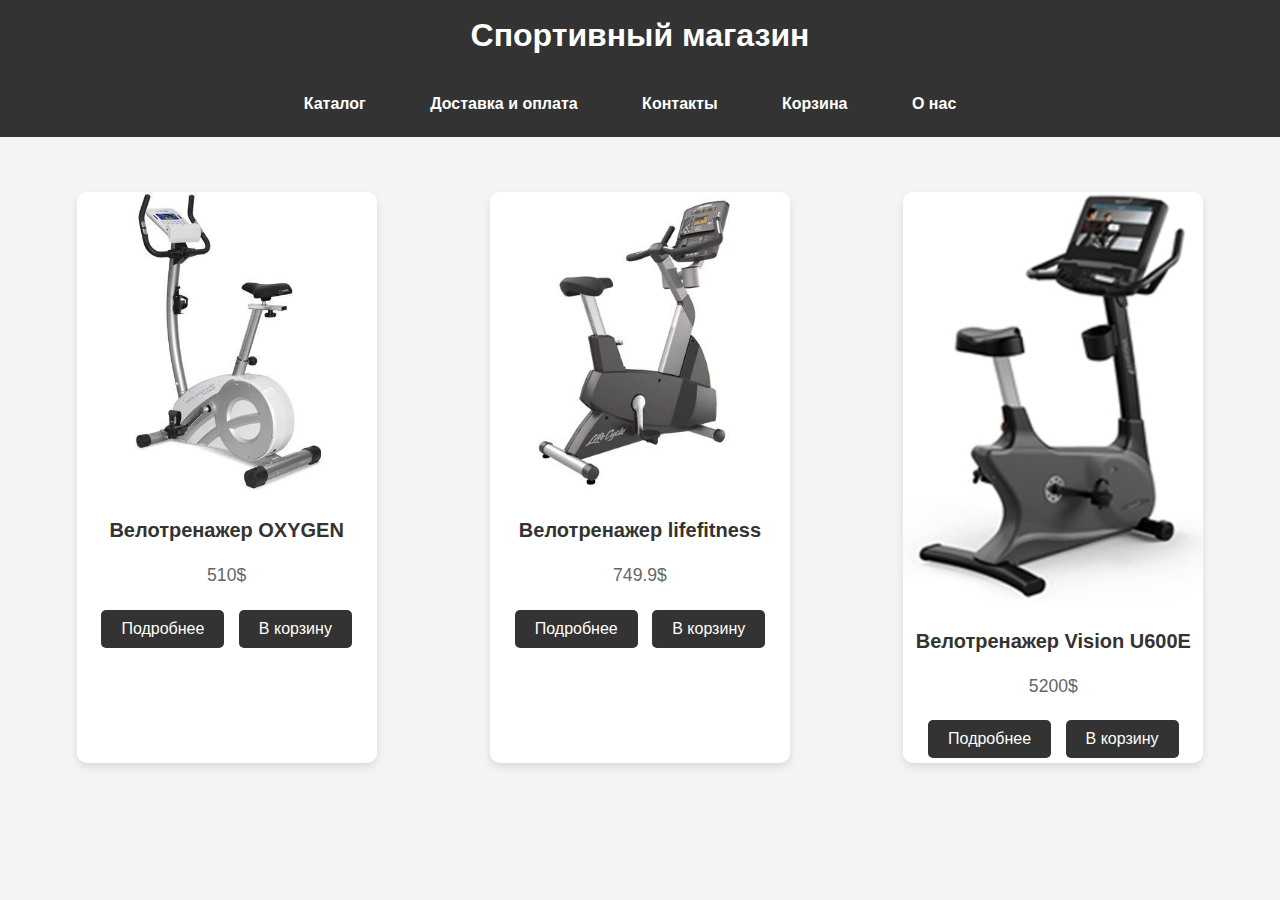
<file: index.html>
<!DOCTYPE html>
<html lang="ru">
<head>
    <meta charset="UTF-8">
    <meta name="viewport" content="width=device-width, initial-scale=1.0">
    <link rel="stylesheet" href="/style.css">
    <title>Спортивный магазин</title>
</head>
<body>
    <header>
        <nav>
            <h1>Спортивный магазин</h1>
            <script>
                document.addEventListener("DOMContentLoaded", () => {
                    const cartButtons = document.querySelectorAll(".cart");
            
                    cartButtons.forEach(button => {
                        button.addEventListener("click", (event) => {
                            const product = event.target.closest(".product");
                            const title = product.querySelector("h3").textContent;
                            const price = product.querySelector("p").textContent;
                            const image = product.querySelector("img").getAttribute("src");
            
                            const cart = JSON.parse(localStorage.getItem("cart")) || [];
            
                            cart.push({ title, price, image });
                            localStorage.setItem("cart", JSON.stringify(cart));
            
                            alert(`${title} добавлен в корзину!`);
                        });
                    });
                });
            </script>
            
            <ul>
                <li>
                    <a href="#">Каталог</a>
                    <ul>
                        <li><a href="/beg.html">Беговые дорожки</a></li>
                        <li><a href="/index.html">Велотренажеры</a></li>
                        <li><a href="/gant.html">Гантели</a></li>
                    </ul>
                </li>
                <li><a href="/delivery.html">Доставка и оплата</a></li>
                <li><a href="/contacts.html">Контакты</a></li>
                <li><a href="/cart.html">Корзина</a></li>
                <li><a href="/aboutus.html">О нас</a></li>
            </ul>
        </nav>
    </header>

    <section class="products">
        <div class="product">
            <img src="/6138119775.jpg" alt="">
            <h3>Велотренажер OXYGEN</h3>
            <p>510$</p>
            <button class="details">Подробнее</button>
            <button class="cart">В корзину</button>
        </div>
        <div class="product">
            <img src="/$_1.jpg" alt="">
            <h3>Велотренажер lifefitness</h3>
            <p>749.9$</p>
            <button class="details">Подробнее</button>
            <button class="cart">В корзину</button>
        </div>
        <div class="product">
            <img src="/1332403_77931_enjpg.jpg" alt="Товар 3">
            <h3>Велотренажер Vision U600E</h3>
            <p>5200$</p>
            <button class="details">Подробнее</button>
            <button class="cart">В корзину</button>
        </div>
        
    </section>
</body>
</html>
</file>
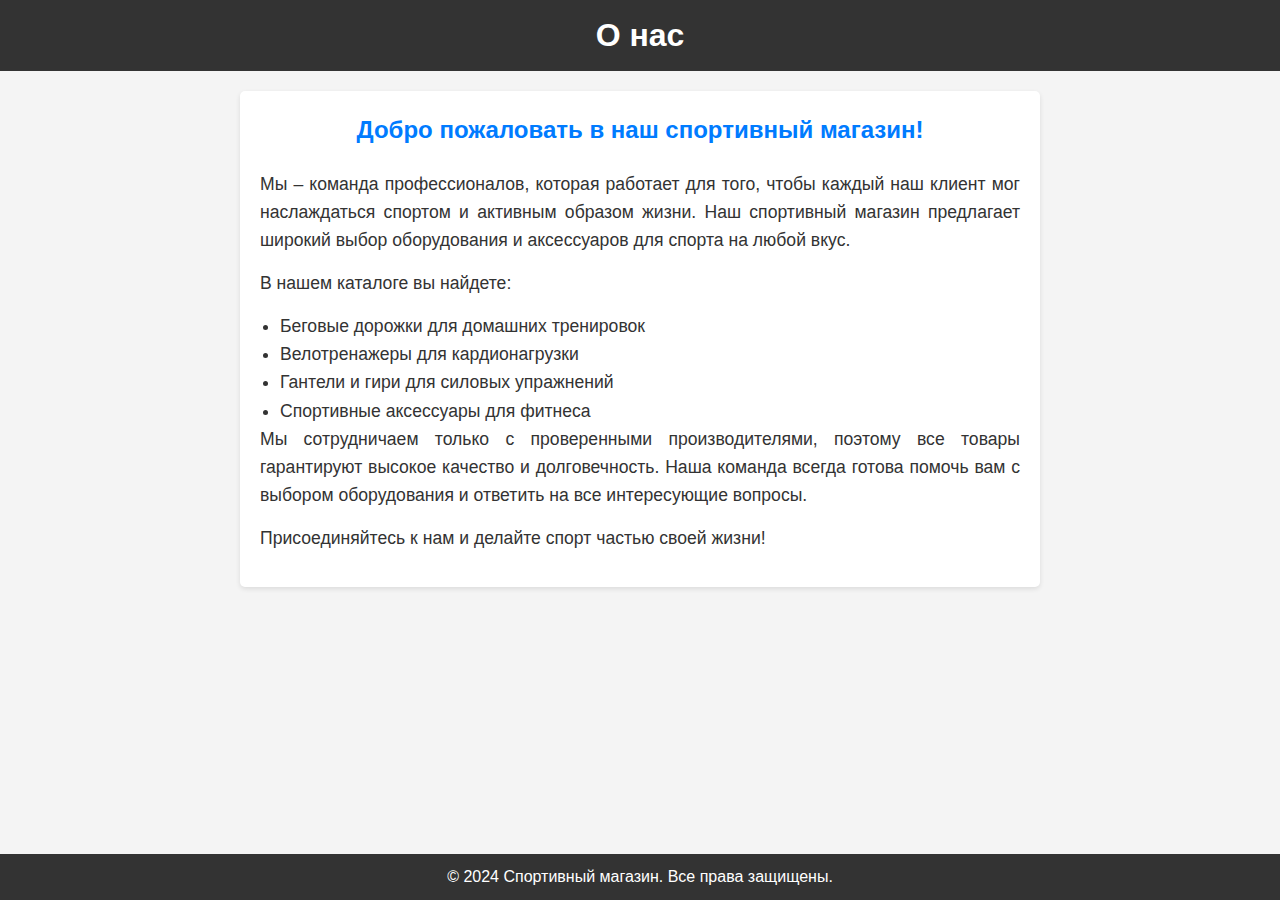
<file: aboutus.html>
<!DOCTYPE html>
<html lang="ru">
<head>
    <meta charset="UTF-8">
    <meta name="viewport" content="width=device-width, initial-scale=1.0">
    <title>О нас</title>
    <style>
        * {
            margin: 0;
            padding: 0;
            box-sizing: border-box;
        }

        body {
            font-family: Arial, sans-serif;
            background-color: #f4f4f4;
            line-height: 1.6;
            color: #333;
        }

        header {
            background-color: #333;
            color: white;
            padding: 10px 20px;
            text-align: center;
        }

        header h1 {
            margin: 0;
        }

        main {
            max-width: 800px;
            margin: 20px auto;
            background: white;
            padding: 20px;
            border-radius: 5px;
            box-shadow: 0 2px 5px rgba(0, 0, 0, 0.1);
        }

        main h2 {
            margin-bottom: 20px;
            color: #007bff;
            text-align: center;
        }

        main p {
            margin-bottom: 15px;
            font-size: 1.1em;
            text-align: justify;
        }

        main ul {
            list-style: disc;
            margin-left: 20px;
            font-size: 1.1em;
        }

        footer {
            background-color: #333;
            color: white;
            text-align: center;
            padding: 10px;
            position: fixed;
            bottom: 0;
            width: 100%;
        }

        /* Адаптивный дизайн */
        @media (max-width: 768px) {
            main {
                margin: 10px;
                padding: 15px;
            }

            header h1 {
                font-size: 1.5em;
            }
        }

        @media (max-width: 480px) {
            header h1 {
                font-size: 1.2em;
            }

            main p, main ul {
                font-size: 1em;
            }
        }
    </style>
</head>
<body>
    <header>
        <h1>О нас</h1>
    </header>

    <main>
        <h2>Добро пожаловать в наш спортивный магазин!</h2>
        <p>
            Мы – команда профессионалов, которая работает для того, чтобы каждый наш клиент мог наслаждаться спортом и активным образом жизни. Наш спортивный магазин предлагает широкий выбор оборудования и аксессуаров для спорта на любой вкус.
        </p>
        <p>
            В нашем каталоге вы найдете:
        </p>
        <ul>
            <li>Беговые дорожки для домашних тренировок</li>
            <li>Велотренажеры для кардионагрузки</li>
            <li>Гантели и гири для силовых упражнений</li>
            <li>Спортивные аксессуары для фитнеса</li>
        </ul>
        <p>
            Мы сотрудничаем только с проверенными производителями, поэтому все товары гарантируют высокое качество и долговечность. Наша команда всегда готова помочь вам с выбором оборудования и ответить на все интересующие вопросы.
        </p>
        <p>
            Присоединяйтесь к нам и делайте спорт частью своей жизни!
        </p>
    </main>

    <footer>
        &copy; 2024 Спортивный магазин. Все права защищены.
    </footer>
</body>
</html>
</file>
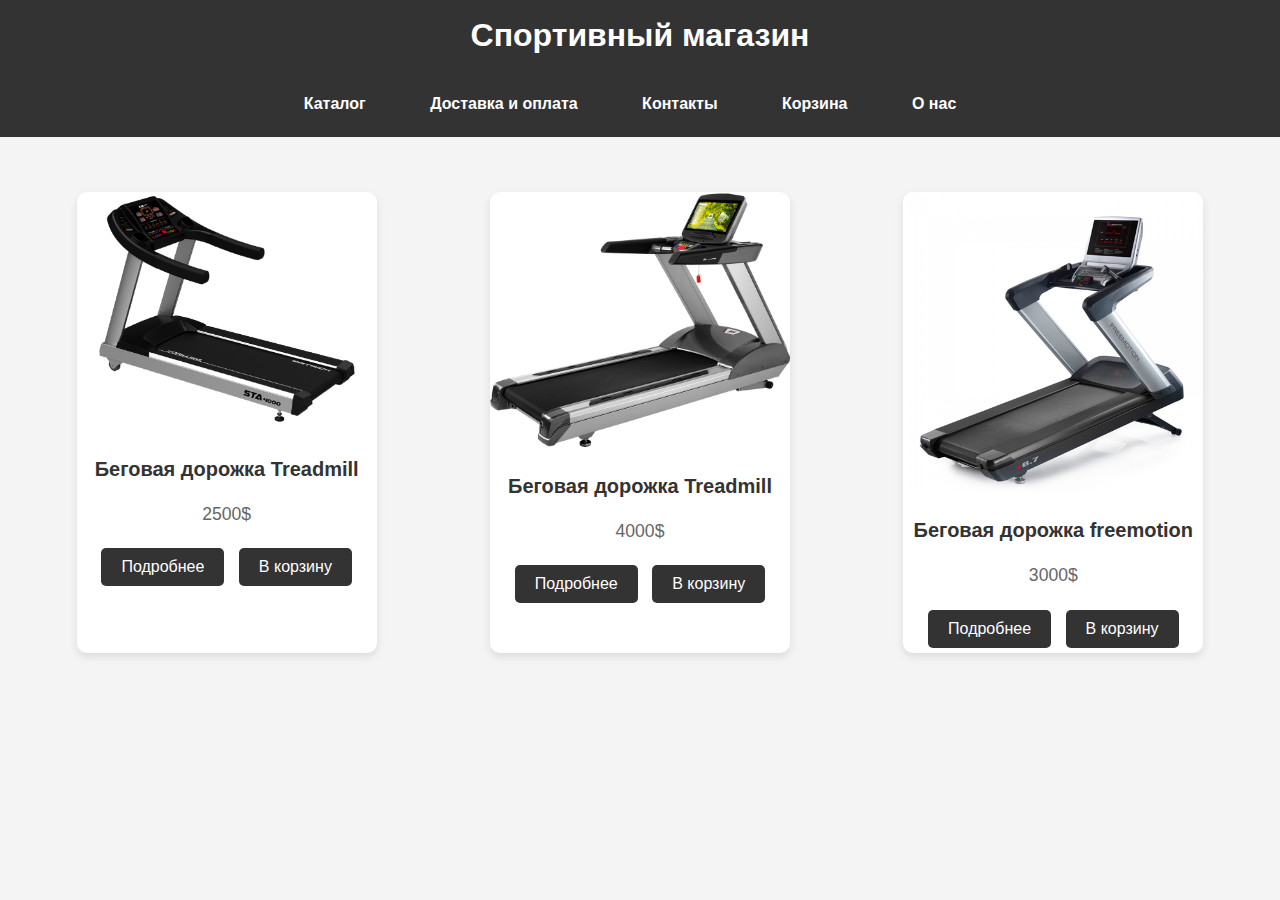
<file: beg.html>
<!DOCTYPE html>
<html lang="ru">
<head>
    <meta charset="UTF-8">
    <meta name="viewport" content="width=device-width, initial-scale=1.0">
    <link rel="stylesheet" href="/style.css">
    <title>Спортивный магазин</title>
</head>
<body>
    <header>
        <nav>
            <h1>Спортивный магазин</h1>
            <script>
                document.addEventListener("DOMContentLoaded", () => {
                    const cartButtons = document.querySelectorAll(".cart");
            
                    cartButtons.forEach(button => {
                        button.addEventListener("click", (event) => {
                            const product = event.target.closest(".product");
                            const title = product.querySelector("h3").textContent;
                            const price = product.querySelector("p").textContent;
                            const image = product.querySelector("img").getAttribute("src");
            
                            const cart = JSON.parse(localStorage.getItem("cart")) || [];
            
                            cart.push({ title, price, image });
                            localStorage.setItem("cart", JSON.stringify(cart));
            
                            alert(`${title} добавлен в корзину!`);
                        });
                    });
                });
            </script>
            
            <ul>
                <li>
                    <a href="#">Каталог</a>
                    <ul>
                        <li><a href="/beg.html">Беговые дорожки</a></li>
                        <li><a href="/index.html">Велотренажеры</a></li>
                        <li><a href="/gant.html">Гантели</a></li>
                    </ul>
                </li>
                <li><a href="/delivery.html">Доставка и оплата</a></li>
                <li><a href="/contacts.html">Контакты</a></li>
                <li><a href="/cart.html">Корзина</a></li>
                <li><a href="/aboutus.html">О нас</a></li>
            </ul>
        </nav>
    </header>

    <section class="products">
        <div class="product">
            <img src="/treadmill_PNG25.png" alt="">
            <h3>Беговая дорожка Treadmill</h3>
            <p>2500$</p>
            <button class="details">Подробнее</button>
            <button class="cart">В корзину</button>
        </div>
        <div class="product">
            <img src="/treadmill_PNG106.png" alt="">
            <h3>Беговая дорожка Treadmill</h3>
            <p>4000$</p>
            <button class="details">Подробнее</button>
            <button class="cart">В корзину</button>
        </div>
        <div class="product">
            <img src="/freemotion_vmtl29814_2.png" alt="Товар 3">
            <h3>Беговая дорожка freemotion</h3>
            <p>3000$</p>
            <button class="details">Подробнее</button>
            <button class="cart">В корзину</button>
        </div>
        
    </section>
</body>
</html>
</file>
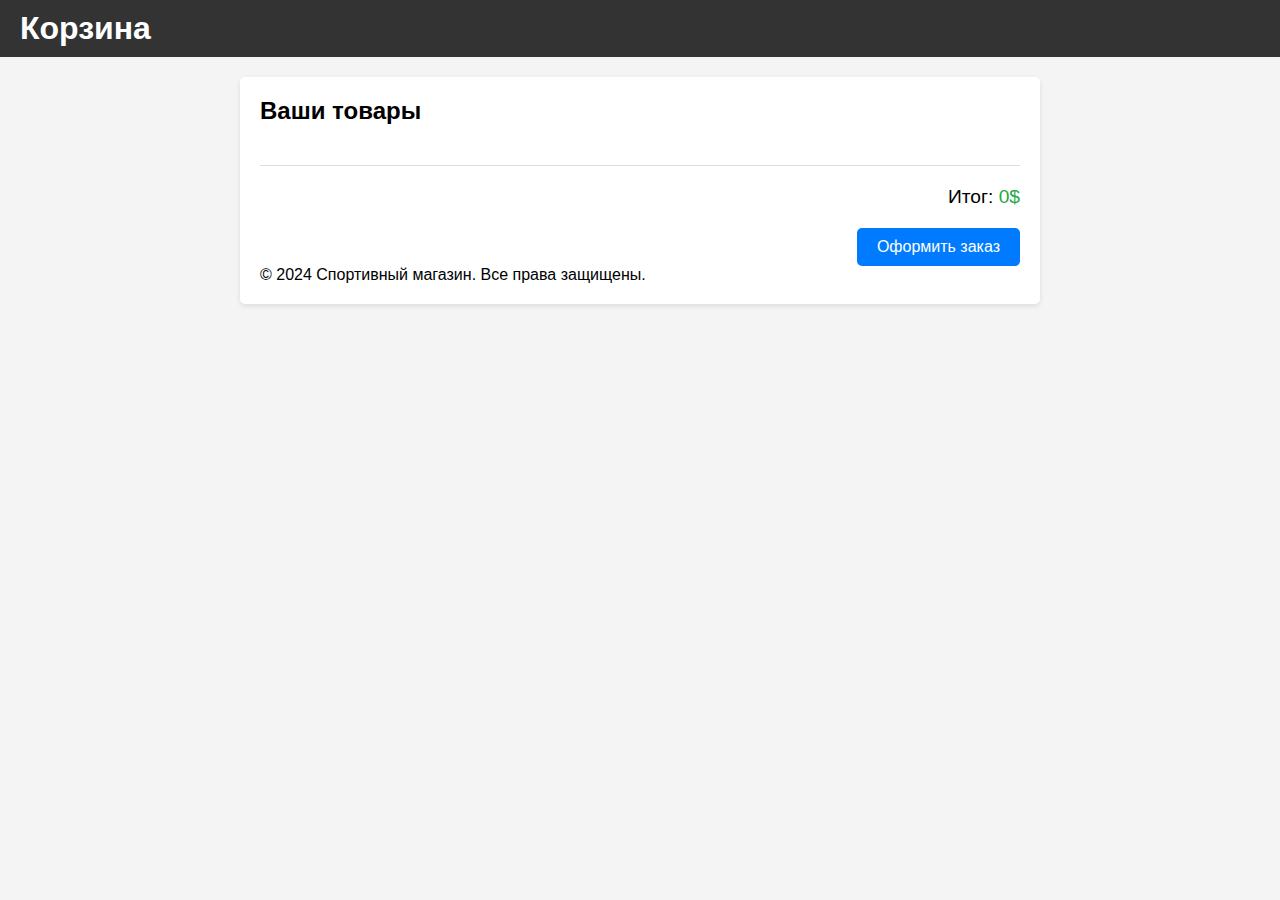
<file: cart.html>
<!DOCTYPE html>
<html lang="ru">
<head>
    <meta charset="UTF-8">
    <meta name="viewport" content="width=device-width, initial-scale=1.0">
    <title>Корзина</title>
    <style>
        * {
            margin: 0;
            padding: 0;
            box-sizing: border-box;
        }

        body {
            font-family: Arial, sans-serif;
            background-color: #f4f4f4;
        }

        header {
            background-color: #333;
            color: white;
            padding: 10px 20px;
        }

        header h1 {
            margin: 0;
        }

        .cart {
            max-width: 800px;
            margin: 20px auto;
            background: white;
            padding: 20px;
            border-radius: 5px;
            box-shadow: 0 2px 5px rgba(0, 0, 0, 0.1);
        }

        .cart h2 {
            margin-bottom: 20px;
        }

        .cart-item {
            display: flex;
            justify-content: space-between;
            align-items: center;
            padding: 10px 0;
            border-bottom: 1px solid #ddd;
        }

        .cart-item:last-child {
            border-bottom: none;
        }

        .cart-item img {
            width: 80px;
            height: 80px;
            object-fit: cover;
            border-radius: 5px;
        }

        .cart-item-details {
            flex-grow: 1;
            margin-left: 20px;
        }

        .cart-item-title {
            font-size: 1.1em;
            margin-bottom: 5px;
        }

        .cart-item-price {
            color: #28a745;
        }

        .cart-item-actions button {
            padding: 5px 10px;
            border: none;
            border-radius: 5px;
            cursor: pointer;
        }

        .cart-item-actions .remove {
            background-color: #dc3545;
            color: white;
        }

        .cart-total {
            text-align: right;
            font-size: 1.2em;
            margin-top: 20px;
        }

        .cart-total span {
            color: #28a745;
        }

        .checkout {
            margin-top: 20px;
            text-align: right;
        }

        .checkout button {
            background-color: #007bff;
            color: white;
            padding: 10px 20px;
            border: none;
            border-radius: 5px;
            cursor: pointer;
            font-size: 1em;
        }
        @media (max-width: 768px) {
            .cart {
                margin: 10px;
                padding: 10px;
            }

            .cart-item {
                flex-direction: column;
                align-items: flex-start;
            }

            .cart-item img {
                width: 100%;
                max-width: 150px;
                height: auto;
                margin-bottom: 10px;
            }

            .cart-item-details {
                margin-left: 0;
                width: 100%;
            }

            .cart-item-quantity {
                margin-top: 5px;
            }

            .cart-total, .checkout {
                text-align: center;
            }
        }

        @media (max-width: 480px) {
            .cart {
                padding: 5px;
            }

            header h1 {
                font-size: 1.5em;
            }

            .cart-item-title {
                font-size: 1em;
            }

            .cart-item-quantity button {
                padding: 5px;
                margin: 0 3px;
            }

            .checkout button {
                width: 100%;
                font-size: 0.9em;
            }
            footer {
            background-color: #333;
            color: white;
            text-align: center;
            padding: 10px;
            position: fixed;
            bottom: 0;
            width: 100%;
        }
        }
    </style>
</head>
<body>
    <header>
        <h1>Корзина</h1>
    </header>

    <div class="cart">
        <h2>Ваши товары</h2>

        <div class="cart-item">
            
            <div class="cart-item-details">
                <script>
                    document.addEventListener("DOMContentLoaded", () => {
                        const cartContainer = document.querySelector(".cart");
                        const cartTotal = document.querySelector(".cart-total span");
                        let total = 0;
                
                        const cart = JSON.parse(localStorage.getItem("cart")) || [];
                
                        cart.forEach(item => {
                            const cartItem = document.createElement("div");
                            cartItem.classList.add("cart-item");
                            cartItem.innerHTML = `
                                <img src="${item.image}" alt="${item.title}">
                                <div class="cart-item-details">
                                    <div class="cart-item-title">${item.title}</div>
                                    <div class="cart-item-price">${item.price}</div>
                                </div>
                                <div class="cart-item-actions">
                                    <button class="remove">Удалить</button>
                                </div>
                            `;
                
                            cartContainer.insertBefore(cartItem, cartTotal.parentElement);
                
                            const price = parseFloat(item.price.replace(/[^0-9.]/g, ""));
                            total += price;
                        });
                
                        cartTotal.textContent = `${total}$`;
                
                        cartContainer.addEventListener("click", (event) => {
                            if (event.target.classList.contains("remove")) {
                                const cartItem = event.target.closest(".cart-item");
                                const title = cartItem.querySelector(".cart-item-title").textContent;
                
                                const newCart = cart.filter(item => item.title !== title);
                                localStorage.setItem("cart", JSON.stringify(newCart));
                
                                cartItem.remove();
                                location.reload(); 
                            }
                        });
                    });
                </script>
                
                
            </div>
            
        </div>
        
        
        

        <div class="cart-total">
            Итог: <span></span>
        </div>

        <div class="checkout">
            <button>Оформить заказ</button>
        </div>

        <footer>
            &copy; 2024 Спортивный магазин. Все права защищены.
        </footer>
    </div>
</body>
</html>
</file>
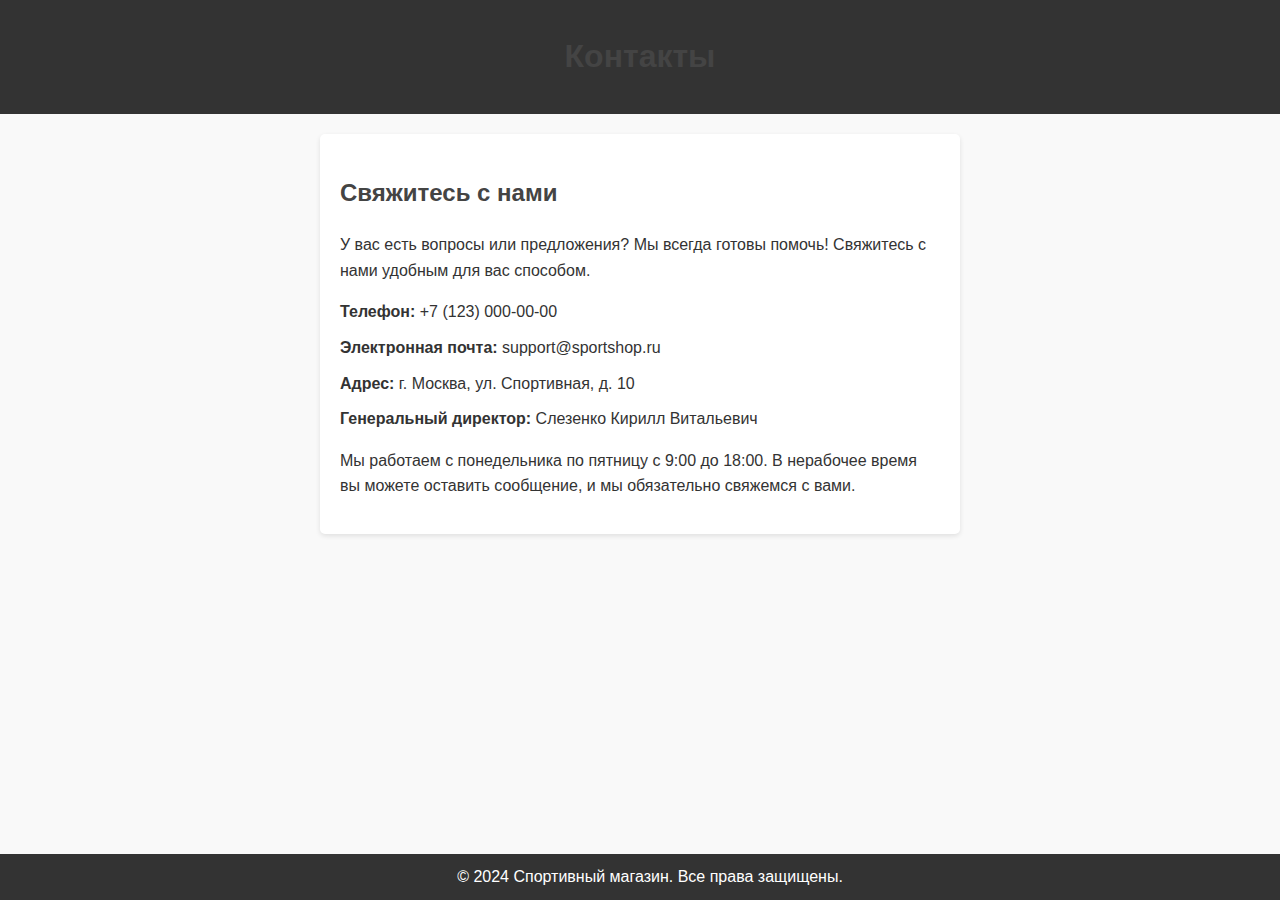
<file: contacts.html>
<!DOCTYPE html>
<html lang="ru">
<head>
    <meta charset="UTF-8">
    <meta name="viewport" content="width=device-width, initial-scale=1.0">
    <title>Контакты</title>
    <style>
        body {
            font-family: Arial, sans-serif;
            line-height: 1.6;
            margin: 0;
            padding: 0;
            background-color: #f9f9f9;
            color: #333;
        }

        header {
            background: #333;
            color: #fff;
            padding: 10px 20px;
            text-align: center;
        }

        main {
            max-width: 600px;
            margin: 20px auto;
            background: #fff;
            padding: 20px;
            border-radius: 5px;
            box-shadow: 0 2px 5px rgba(0, 0, 0, 0.1);
        }

        h1, h2 {
            color: #444;
        }

        p {
            margin-bottom: 15px;
        }

        .contact-info {
            list-style: none;
            padding: 0;
        }

        .contact-info li {
            margin-bottom: 10px;
        }

        .contact-info li span {
            font-weight: bold;
        }
        footer {
            background-color: #333;
            color: white;
            text-align: center;
            padding: 10px;
            position: fixed;
            bottom: 0;
            width: 100%;
        }
        
    </style>
</head>
<body>
    <header>
        <h1>Контакты</h1>
    </header>
    <main>
        <h2>Свяжитесь с нами</h2>
        <p>
            У вас есть вопросы или предложения? Мы всегда готовы помочь! Свяжитесь с нами удобным для вас способом.
        </p>
        <ul class="contact-info">
            <li><span>Телефон:</span> +7 (123) 000-00-00</li>
            <li><span>Электронная почта:</span> support@sportshop.ru</li>
            <li><span>Адрес:</span> г. Москва, ул. Спортивная, д. 10</li>
            <li><span>Генеральный директор:</span> Слезенко Кирилл Витальевич</li>
        </ul>
        <p>
            Мы работаем с понедельника по пятницу с 9:00 до 18:00. В нерабочее время вы можете оставить сообщение, и мы обязательно свяжемся с вами.
        </p>
    </main>
    <footer>
        &copy; 2024 Спортивный магазин. Все права защищены.
    </footer>
</body>
</html>
</file>
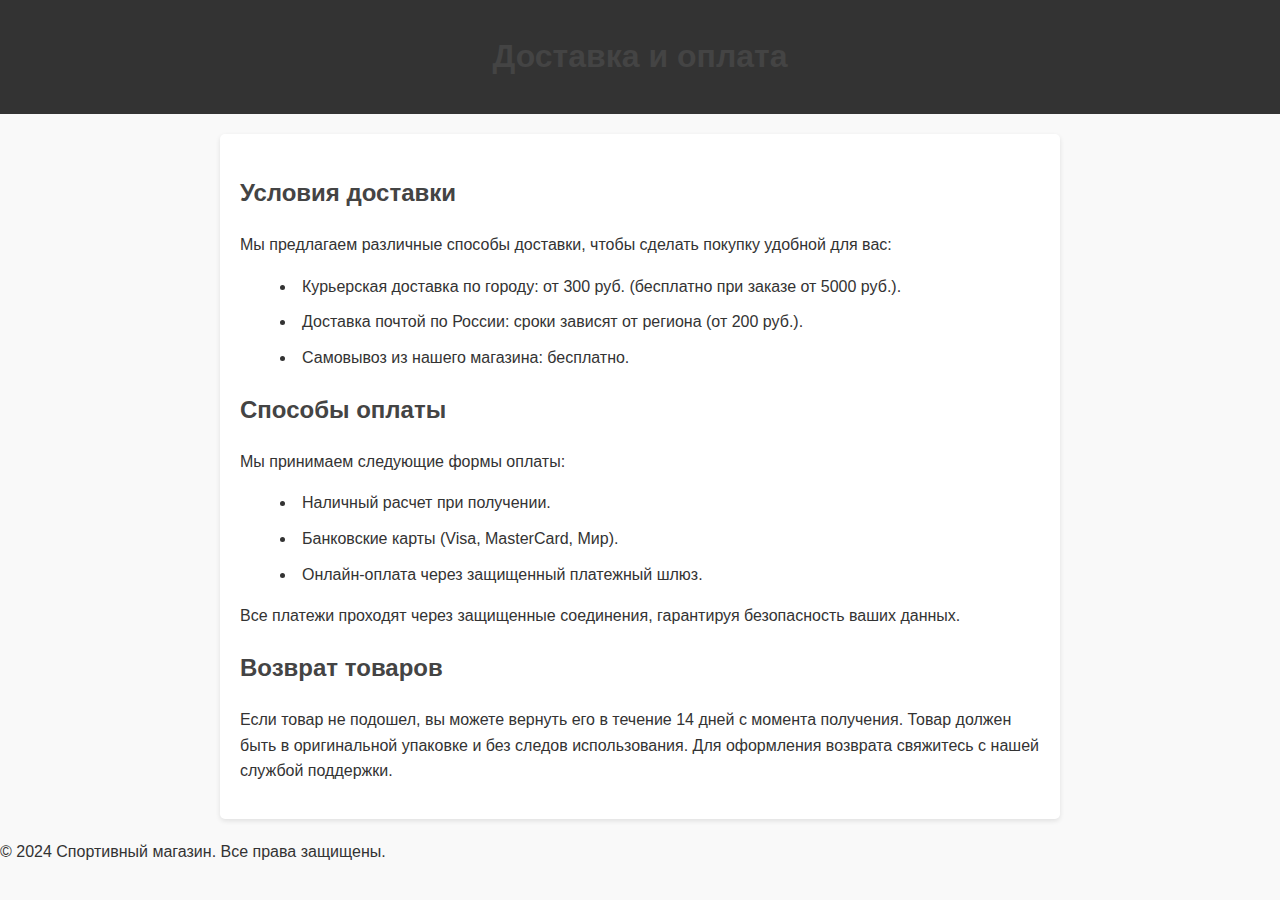
<file: delivery.html>
<!DOCTYPE html>
<html lang="ru">
<head>
    <meta charset="UTF-8">
    <meta name="viewport" content="width=device-width, initial-scale=1.0">
    <title>Доставка и оплата</title>
    <style>
        body {
            font-family: Arial, sans-serif;
            line-height: 1.6;
            margin: 0;
            padding: 0;
            background-color: #f9f9f9;
            color: #333;
        }

        header {
            background: #333;
            color: #fff;
            padding: 10px 20px;
            text-align: center;
        }

        main {
            max-width: 800px;
            margin: 20px auto;
            background: #fff;
            padding: 20px;
            border-radius: 5px;
            box-shadow: 0 2px 5px rgba(0, 0, 0, 0.1);
        }

        h1, h2 {
            color: #444;
        }

        p {
            margin-bottom: 15px;
        }

        ul {
            list-style: disc inside;
            margin-bottom: 15px;
        }

        li {
            margin-bottom: 10px;
        }
        @media (max-width: 768px) {
            .product-card {
                width: calc(50% - 20px);
            }

            header nav ul {
                flex-direction: column;
            }

            header nav ul li {
                margin: 5px 0;
            }
        }

        @media (max-width: 480px) {
            .product-card {
                width: 100%;
            }

            header {
                flex-direction: column;
                text-align: center;
            }
            footer {
            background-color: #333;
            color: white;
            text-align: center;
            padding: 10px;
            position: fixed;
            bottom: 0;
            width: 100%;
        }
        }
    </style>
</head>
<body>
    <header>
        <h1>Доставка и оплата</h1>
    </header>
    <main>
        <h2>Условия доставки</h2>
        <p>
            Мы предлагаем различные способы доставки, чтобы сделать покупку удобной для вас:
        </p>
        <ul>
            <li>Курьерская доставка по городу: от 300 руб. (бесплатно при заказе от 5000 руб.).</li>
            <li>Доставка почтой по России: сроки зависят от региона (от 200 руб.).</li>
            <li>Самовывоз из нашего магазина: бесплатно.</li>
        </ul>
        <h2>Способы оплаты</h2>
        <p>
            Мы принимаем следующие формы оплаты:
        </p>
        <ul>
            <li>Наличный расчет при получении.</li>
            <li>Банковские карты (Visa, MasterCard, Мир).</li>
            <li>Онлайн-оплата через защищенный платежный шлюз.</li>
        </ul>
        <p>
            Все платежи проходят через защищенные соединения, гарантируя безопасность ваших данных.
        </p>
        <h2>Возврат товаров</h2>
        <p>
            Если товар не подошел, вы можете вернуть его в течение 14 дней с момента получения. Товар должен быть в оригинальной упаковке и без следов использования. Для оформления возврата свяжитесь с нашей службой поддержки.
        </p>
    </main>
    <footer>
        &copy; 2024 Спортивный магазин. Все права защищены.
    </footer>
</body>
</html>
</file>
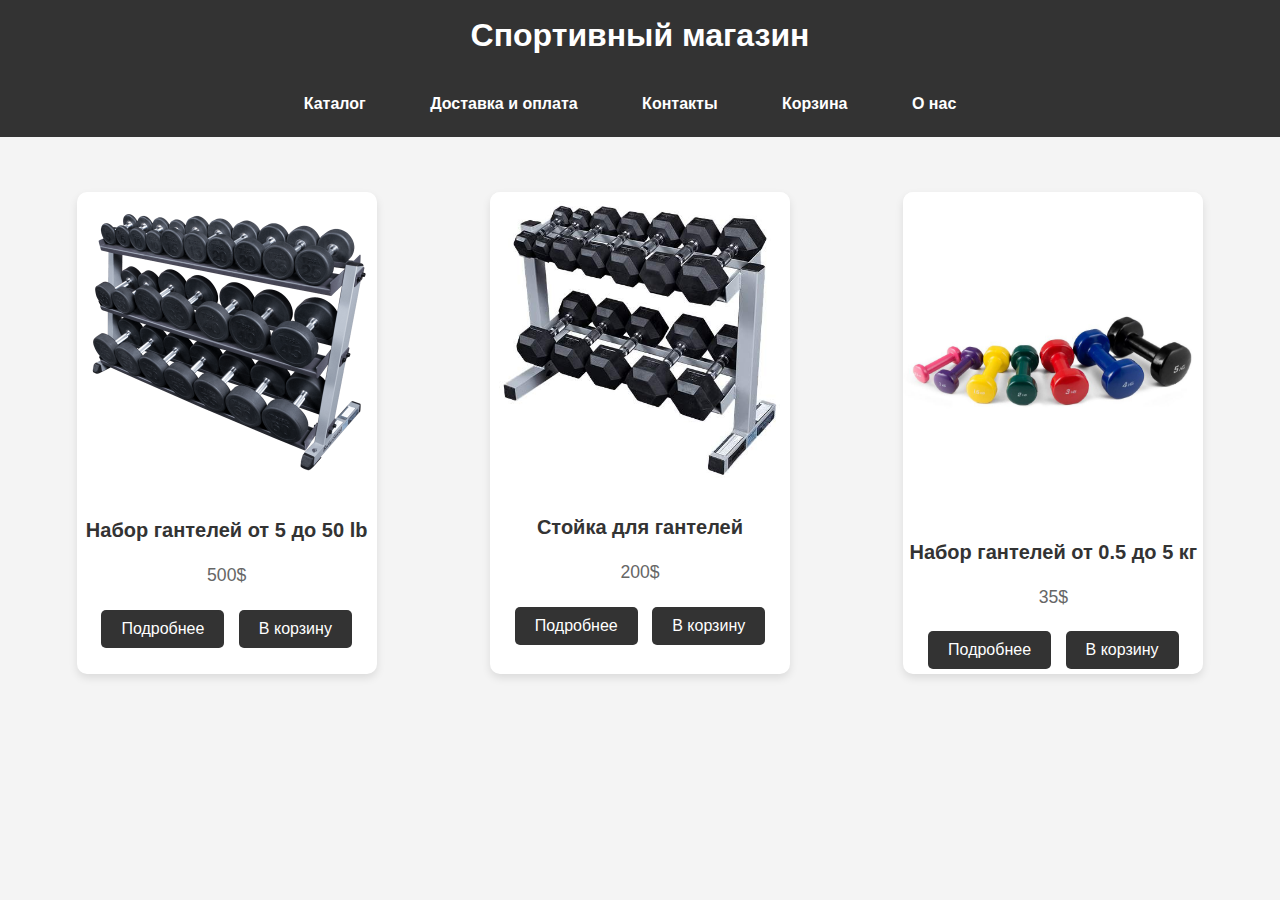
<file: gant.html>
<!DOCTYPE html>
<html lang="ru">
<head>
    <meta charset="UTF-8">
    <meta name="viewport" content="width=device-width, initial-scale=1.0">
    <link rel="stylesheet" href="/style.css">
    <title>Спортивный магазин</title>
</head>
<body>
    <header>
        <nav>
            <h1>Спортивный магазин</h1>
            <script>
                document.addEventListener("DOMContentLoaded", () => {
                    const cartButtons = document.querySelectorAll(".cart");
            
                    cartButtons.forEach(button => {
                        button.addEventListener("click", (event) => {
                            const product = event.target.closest(".product");
                            const title = product.querySelector("h3").textContent;
                            const price = product.querySelector("p").textContent;
                            const image = product.querySelector("img").getAttribute("src");
            
                            const cart = JSON.parse(localStorage.getItem("cart")) || [];
            
                            cart.push({ title, price, image });
                            localStorage.setItem("cart", JSON.stringify(cart));
            
                            alert(`${title} добавлен в корзину!`);
                        });
                    });
                });
            </script>
            
            <ul>
                <li>
                    <a href="#">Каталог</a>
                    <ul>
                        <li><a href="/beg.html">Беговые дорожки</a></li>
                        <li><a href="/index.html">Велотренажеры</a></li>
                        <li><a href="/gant.html">Гантели</a></li>
                    </ul>
                </li>
                <li><a href="/delivery.html">Доставка и оплата</a></li>
                <li><a href="/contacts.html">Контакты</a></li>
                <li><a href="/cart.html">Корзина</a></li>
                <li><a href="/aboutus.html">О нас</a></li>
            </ul>
        </nav>
    </header>

    <section class="products">
        <div class="product">
            <img src="/69753.970.png" alt="">
            <h3>Набор гантелей от 5 до 50 lb</h3>
            <p>500$</p>
            <button class="details">Подробнее</button>
            <button class="cart">В корзину</button>
        </div>
        <div class="product">
            <img src="/100022842916b2.jpg" alt="">
            <h3>Стойка для гантелей</h3>
            <p>200$</p>
            <button class="details">Подробнее</button>
            <button class="cart">В корзину</button>
        </div>
        <div class="product">
            <img src="/2c5bc83b095210ba7979369978e52fd8.jpg" alt="Товар 3">
            <h3>Набор гантелей от 0.5 до 5 кг</h3>
            <p>35$</p>
            <button class="details">Подробнее</button>
            <button class="cart">В корзину</button>
        </div>
    </section>
</body>
</html>
</file>
<file: style.css>
/* Сброс стилей */
* {
    margin: 0;
    padding: 0;
    box-sizing: border-box;
}

/* Общие стили */
body {
    font-family: 'Arial', sans-serif;
    line-height: 1.6;
    background-color: #f4f4f4;
    color: #333;
}

header {
    background-color: #333;
    color: #fff;
    padding: 10px 0;
}

nav h1 {
    text-align: center;
    font-size: 2rem;
    margin-bottom: 20px;
}

nav ul {
    list-style: none;
    text-align: center;
}

nav ul li {
    display: inline-block;
    margin-right: 20px;
}

nav ul li a {
    color: #fff;
    text-decoration: none;
    font-weight: bold;
    padding: 10px 20px;
    display: inline-block;
    transition: background-color 0.3s;
}

nav ul li a:hover {
    background-color: #555;
}

nav ul li ul {
    display: none;
    position: absolute;
    background-color: #333;
    padding: 10px;
    top: 40px;
    left: 0;
}

nav ul li:hover > ul {
    display: block;
}

section.products {
    display: flex;
    flex-wrap: wrap;
    justify-content: space-around;
    margin-top: 20px;
    padding: 20px;
}

.product {
    background-color: #fff;
    width: 100%;
    max-width: 300px;
    margin: 15px;
    box-shadow: 0 4px 8px rgba(0, 0, 0, 0.1);
    border-radius: 10px;
    overflow: hidden;
    text-align: center;
    transition: transform 0.3s ease;
}

.product:hover {
    transform: scale(1.05);
}

.product img {
    width: 100%;
    height: auto;
    object-fit: cover;
}

.product h3 {
    font-size: 1.25rem;
    margin: 15px 0;
    color: #333;
}

.product p {
    font-size: 1.1rem;
    color: #666;
    margin-bottom: 15px;
}

.product button {
    background-color: #333;
    color: #fff;
    border: none;
    padding: 10px 20px;
    margin: 5px;
    cursor: pointer;
    font-size: 1rem;
    border-radius: 5px;
    transition: background-color 0.3s;
}

.product button:hover {
    background-color: #555;
}
footer {
    background-color: #333;
    color: white;
    text-align: center;
    padding: 10px;
    position: fixed;
    bottom: 0;
    width: 100%;
}

@media (max-width: 768px) {
    nav ul {
        text-align: left;
    }

    nav ul li {
        display: block;
        margin-right: 0;
    }

    section.products {
        justify-content: center;
    }

    .product {
        max-width: 100%;
        margin: 10px 0;
    }

    .product h3 {
        font-size: 1rem;
    }

    .product p {
        font-size: 1rem;
    }

    .product button {
        padding: 8px 16px;
        font-size: 0.9rem;
    }
}

@media (max-width: 480px) {
    header {
        padding: 20px 0;
    }

    nav h1 {
        font-size: 1.5rem;
    }

    nav ul li {
        margin-bottom: 10px;
    }

    .product {
        max-width: 100%;
        margin: 10px;
    }

    .product h3 {
        font-size: 1rem;
    }

    .product p {
        font-size: 0.9rem;
    }

    .product button {
        padding: 8px 14px;
        font-size: 0.8rem;
    }
}
</file>
